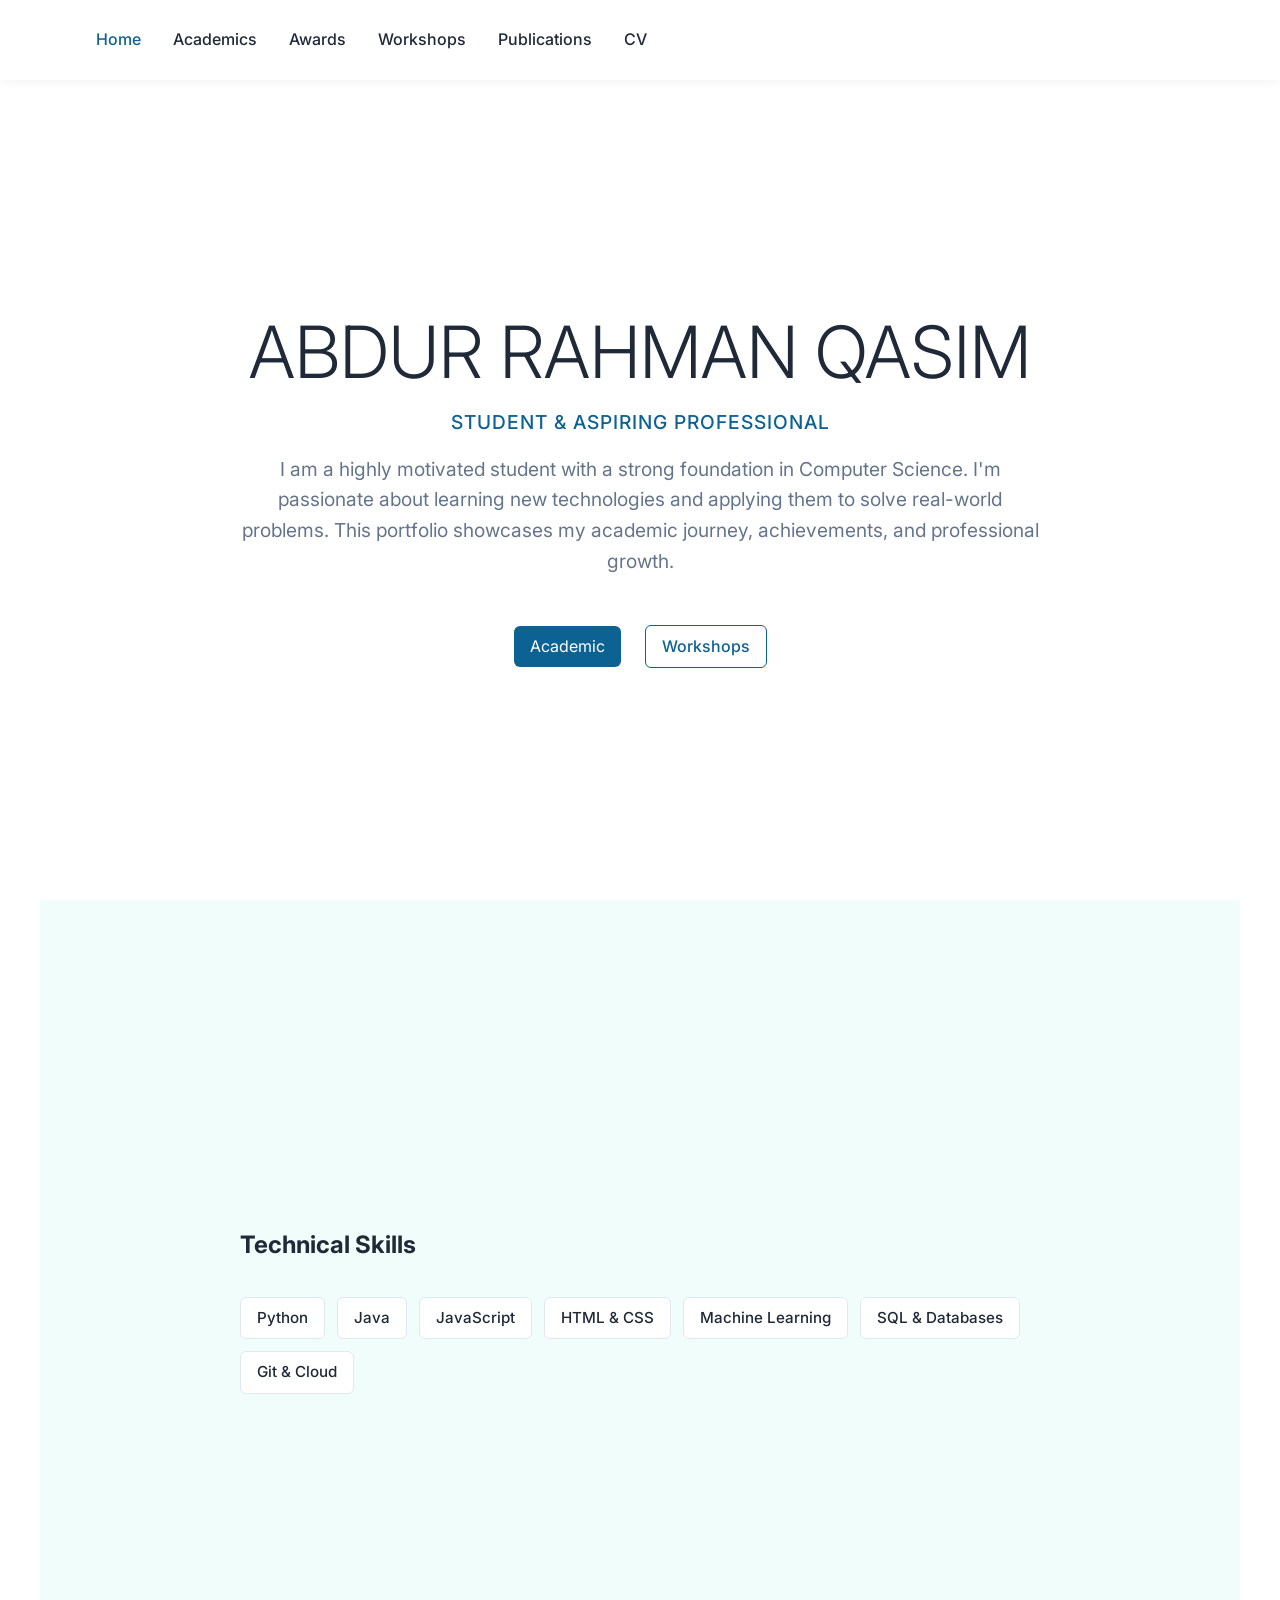
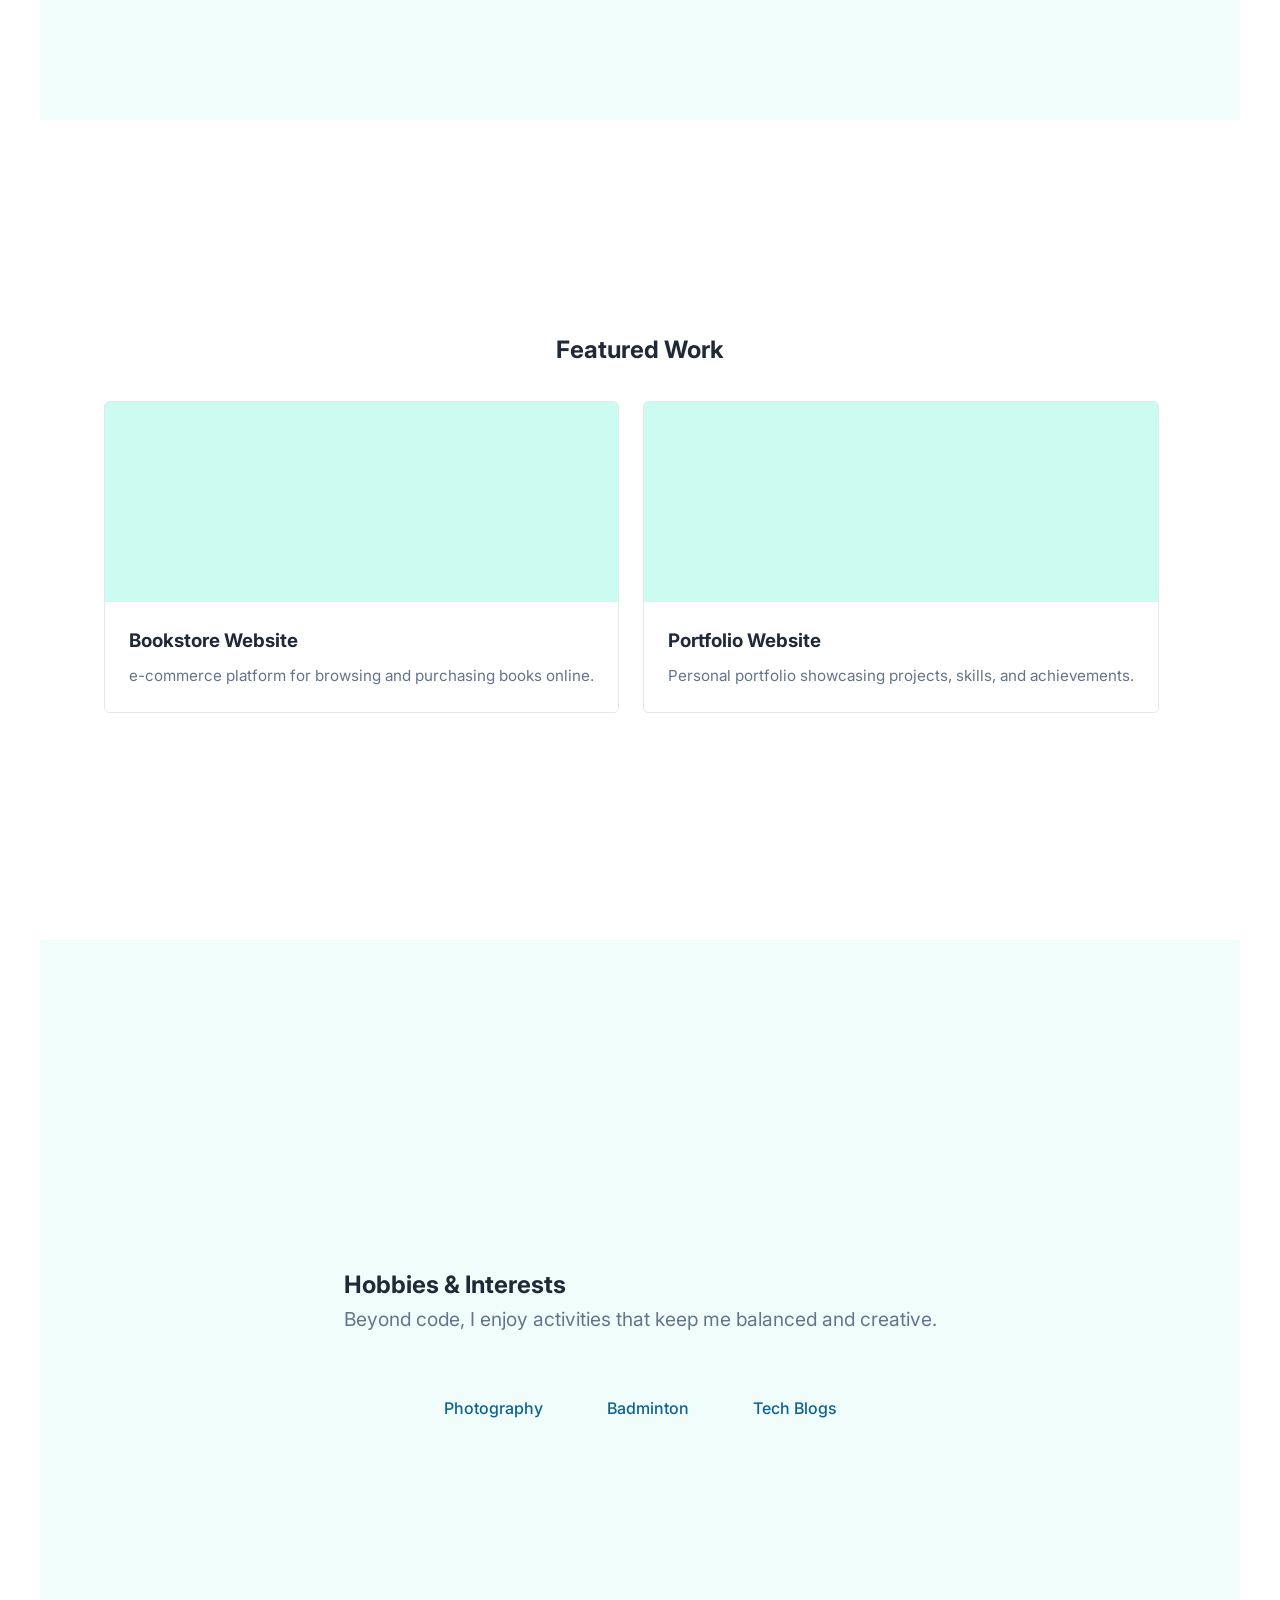
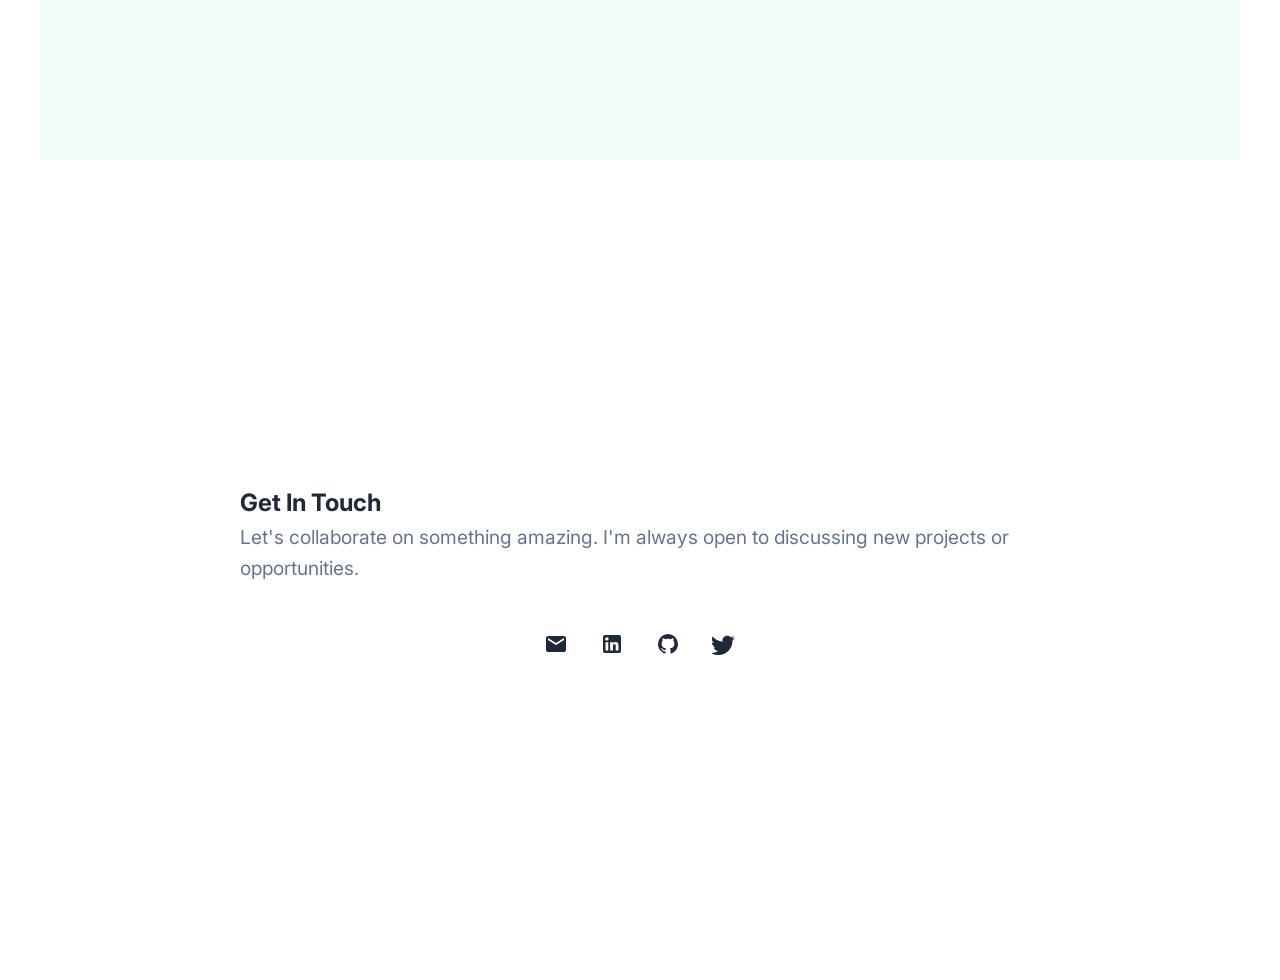
<file: index.html>
<!DOCTYPE html>
<html lang="en">

<head>
    <meta charset="UTF-8">
    <meta name="viewport" content="width=device-width, initial-scale=1.0">
    <title>Portfolio | Personal Profile</title>
    <link rel="preconnect" href="https://fonts.googleapis.com">
    <link rel="preconnect" href="https://fonts.gstatic.com" crossorigin>
    <link href="https://fonts.googleapis.com/css2?family=Inter:wght@300;400;500;600;800&display=swap" rel="stylesheet">
    <link rel="stylesheet" href="portfolio.css">
</head>

<body>
    <header>
        <nav>
            <ul>
                <li><a href="index.html" class="active">Home</a></li>
                <li><a href="academic.html">Academics</a></li>
                <li><a href="awards.html">Awards</a></li>
                <li><a href="workshops.html">Workshops</a></li>
                <li><a href="publications.html">Publications</a></li>
                <li><a href="cv.html">CV</a></li>
            </ul>
        </nav>
    </header>

    <main>
        <section class="hero-section">
            <div class="profile-text">
                <h1>ABDUR RAHMAN QASIM</h1>
                <span class="hero-subtitle">Student & Aspiring Professional</span>
            
                <p>I am a highly motivated student with a strong foundation in Computer Science. I'm passionate
                    about learning new technologies and applying them to solve real-world problems. This portfolio
                    showcases my academic journey, achievements, and professional growth.</p>

                <div class="btn-group">
                    <a href="academic.html" class="btn">Academic</a>
                    <a href="workshops.html" class="btn-outline">Workshops</a>
                </div>
            </div>
        </section>

        <!-- Skills Section -->
        <section id="skills" style="background: var(--secondary-bg);">
            <div class="profile-text">
                <h2>Technical Skills</h2>
                <div class="skills-grid">
                    <div class="skill-tag">Python</div>
                    <div class="skill-tag">Java</div>
                    <div class="skill-tag">JavaScript</div>
                    <div class="skill-tag">HTML & CSS</div>
                    <div class="skill-tag">Machine Learning</div>
                    <div class="skill-tag">SQL & Databases</div>
                    <div class="skill-tag">Git & Cloud</div>
                </div>
            </div>
        </section>

        <!-- Featured Work Section -->
        <section id="work">
            <div style="width: 100%;">
                <h2 style="text-align: center; margin-bottom: 2rem;">Featured Work</h2>
                <div class="work-scroll">
                    <div class="work-card">
                        <div class="work-img">
                             
                        </div>
                        <div class="work-info">
                            <h3>Bookstore Website</h3>
                            <p>e-commerce platform for browsing and purchasing books online.</p>
                        </div>
                    </div>
                    <div class="work-card">
                        <div class="work-img">
                            
                        </div>
                        <div class="work-info">
                            <h3>Portfolio Website</h3>
                            <p>Personal portfolio showcasing projects, skills, and achievements.</p>
                        </div>
                    </div>
                </div>
            </div>
        </section>

        <!-- Hobbies Section -->
        <section id="hobbies" style="background: var(--secondary-bg);">
            <div class="profile-text">
                <h2>Hobbies & Interests</h2>
                <p>Beyond code, I enjoy activities that keep me balanced and creative.</p>
                <div class="interests-list">
                    <div class="interest-item"> Photography</div>
                    <div class="interest-item"> Badminton</div>
                    <div class="interest-item"> Tech Blogs</div>
                </div>
            </div>
        </section>

        <!-- Contact Section -->
        <section id="contact">
            <div class="profile-text">
                <h2>Get In Touch</h2>
                <p>Let's collaborate on something amazing. I'm always open to discussing new projects or
                    opportunities.</p>
                <div class="contact-links">
                    <a href="mailto:abdur@example.com" aria-label="Email">
                        <svg width="24" height="24" fill="currentColor" viewBox="0 0 24 24"><path d="M20 4H4c-1.1 0-2 .9-2 2v12c0 1.1.9 2 2 2h16c1.1 0 2-.9 2-2V6c0-1.1-.9-2-2-2zm0 4l-8 5-8-5V6l8 5 8-5v2z"/></svg>
                    </a>
                    <a href="#" aria-label="LinkedIn">
                        <svg width="24" height="24" fill="currentColor" viewBox="0 0 24 24"><path d="M19 3a2 2 0 0 1 2 2v14a2 2 0 0 1-2 2H5a2 2 0 0 1-2-2V5a2 2 0 0 1 2-2h14m-.5 15.5v-5.3a3.26 3.26 0 0 0-3.26-3.26c-.85 0-1.84.52-2.32 1.3v-1.11h-2.79v8.37h2.79v-4.93c0-.77.62-1.4 1.39-1.4a1.4 1.4 0 0 1 1.4 1.4v4.93h2.79M6.88 8.56a1.68 1.68 0 0 0 1.68-1.68c0-.93-.75-1.69-1.68-1.69a1.69 1.69 0 0 0-1.69 1.69c0 .93.76 1.68 1.69 1.68m1.39 9.94v-8.37H5.5v8.37h2.77z"/></svg>
                    </a>
                    <a href="#" aria-label="GitHub">
                        <svg width="24" height="24" fill="currentColor" viewBox="0 0 24 24"><path d="M12 2A10 10 0 0 0 2 12c0 4.42 2.87 8.17 6.84 9.5.5.08.66-.23.66-.5v-1.69c-2.77.6-3.36-1.34-3.36-1.34-.46-1.16-1.11-1.47-1.11-1.47-.91-.62.07-.6.07-.6 1 .07 1.53 1.03 1.53 1.03.87 1.52 2.34 1.07 2.91.83.09-.65.35-1.09.63-1.34-2.22-.25-4.55-1.11-4.55-4.92 0-1.11.38-2 1.03-2.71-.1-.25-.45-1.29.1-2.64 0 0 .84-.27 2.75 1.02.79-.22 1.65-.33 2.5-.33.85 0 1.71.11 2.5.33 1.91-1.29 2.75-1.02 2.75-1.02.55 1.35.2 2.39.1 2.64.65.71 1.03 1.6 1.03 2.71 0 3.82-2.34 4.66-4.57 4.91.36.31.69.92.69 1.85V21c0 .27.16.59.67.5C19.14 20.16 22 16.42 22 12A10 10 0 0 0 12 2z"/></svg>
                    </a>
                    <a href="#" aria-label="Twitter">
                        <svg width="24" height="24" fill="currentColor" viewBox="0 0 24 24"><path d="M22.46 6c-.85.38-1.78.64-2.75.76 1-.6 1.76-1.55 2.12-2.68-.93.55-1.96.95-3.06 1.17-.88-.94-2.13-1.53-3.51-1.53-2.66 0-4.81 2.16-4.81 4.81 0 .38.04.75.13 1.1-4-.2-7.58-2.11-9.96-5.02-.42.72-.66 1.56-.66 2.46 0 1.68.85 3.16 2.14 4.02-.79-.02-1.53-.24-2.18-.6v.06c0 2.35 1.67 4.31 3.88 4.76-.4.1-.83.16-1.27.16-.31 0-.62-.03-.92-.08.63 1.96 2.45 3.39 4.61 3.43-1.69 1.32-3.83 2.1-6.15 2.1-.4 0-.8-.02-1.19-.07 2.19 1.4 4.78 2.22 7.57 2.22 9.07 0 14.02-7.52 14.02-14.02 0-.21 0-.43-.01-.64.96-.7 1.8-1.57 2.46-2.57z"/></svg>
                    </a>
                </div>
            </div>
        </section>
    </main>


</body>

</html>
</file>
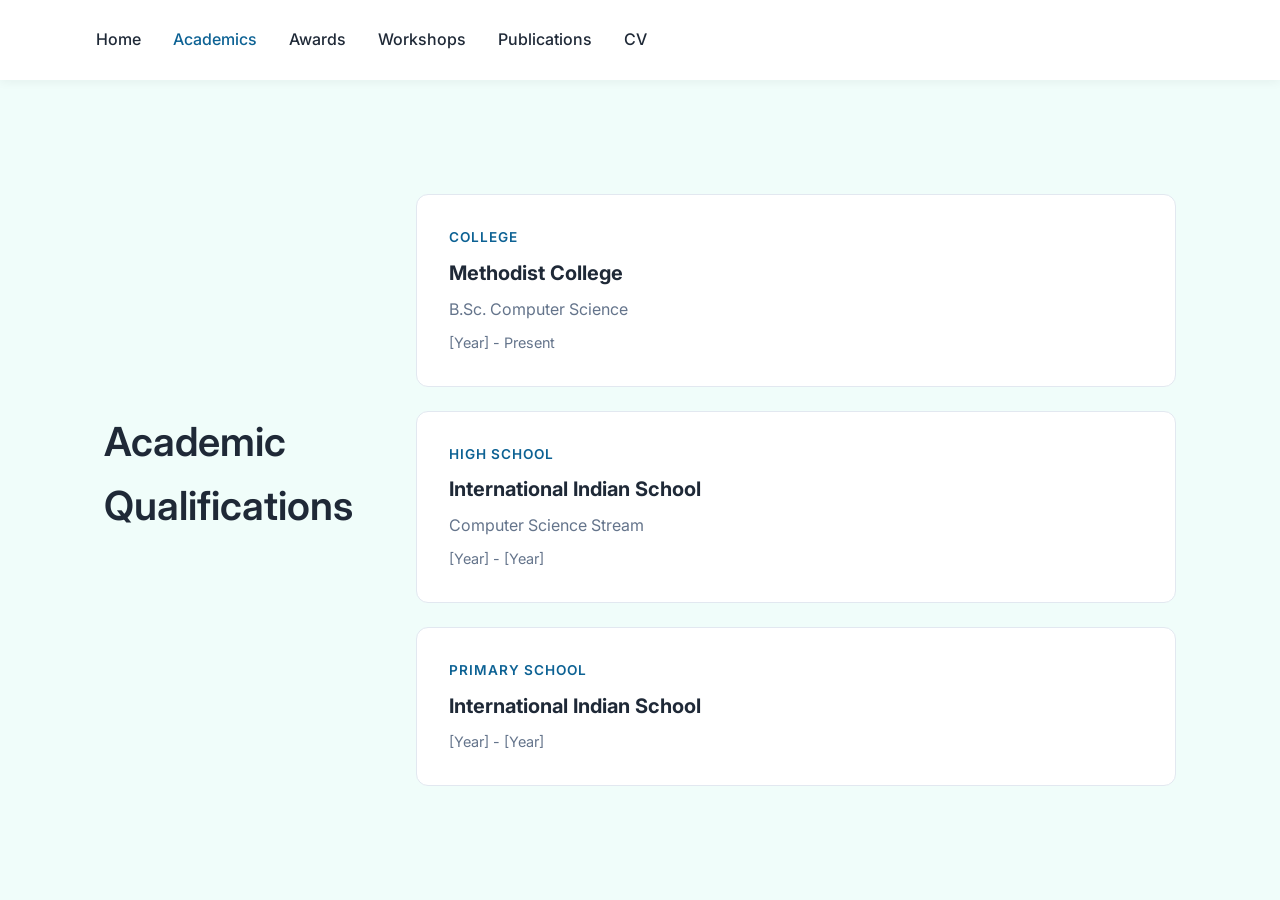
<file: academic.html>
<!DOCTYPE html>
<html lang="en">

<head>
    <meta charset="UTF-8">
    <meta name="viewport" content="width=device-width, initial-scale=1.0">
    <title>Academic Qualifications | Portfolio</title>
    <link rel="preconnect" href="https://fonts.googleapis.com">
    <link rel="preconnect" href="https://fonts.gstatic.com" crossorigin>
    <link href="https://fonts.googleapis.com/css2?family=Inter:wght@300;400;500;600;800&display=swap" rel="stylesheet">
    <link rel="stylesheet" href="portfolio.css">
</head>

<body style="background-color: var(--secondary-bg);">
    <header>

        <nav>
            <ul>
                <li><a href="index.html">Home</a></li>
                <li><a href="academic.html" class="active">Academics</a></li>
                <li><a href="awards.html">Awards</a></li>
                <li><a href="workshops.html">Workshops</a></li>
                <li><a href="publications.html">Publications</a></li>
                <li><a href="cv.html">CV</a></li>
            </ul>
        </nav>
    </header>

    <main>
        <section class="content-section">
            <h2>Academic Qualifications</h2>
            
            <div class="academics-grid">
                <div class="academic-card">
                    <span class="academic-level">College</span>
                    <h3>Methodist College</h3>
                    <p class="academic-field">B.Sc. Computer Science</p>
                    <div class="date">[Year] - Present</div>
                </div>
                
                <div class="academic-card">
                    <span class="academic-level">High School</span>
                    <h3>International Indian School</h3>
                    <p class="academic-field">Computer Science Stream</p>
                    <div class="date">[Year] - [Year]</div>
                </div>
                
                <div class="academic-card">
                    <span class="academic-level">Primary School</span>
                    <h3>International Indian School</h3>
                    <div class="date">[Year] - [Year]</div>
                </div>
            </div>
        </section>
    </main>


</body>

</html>
</file>
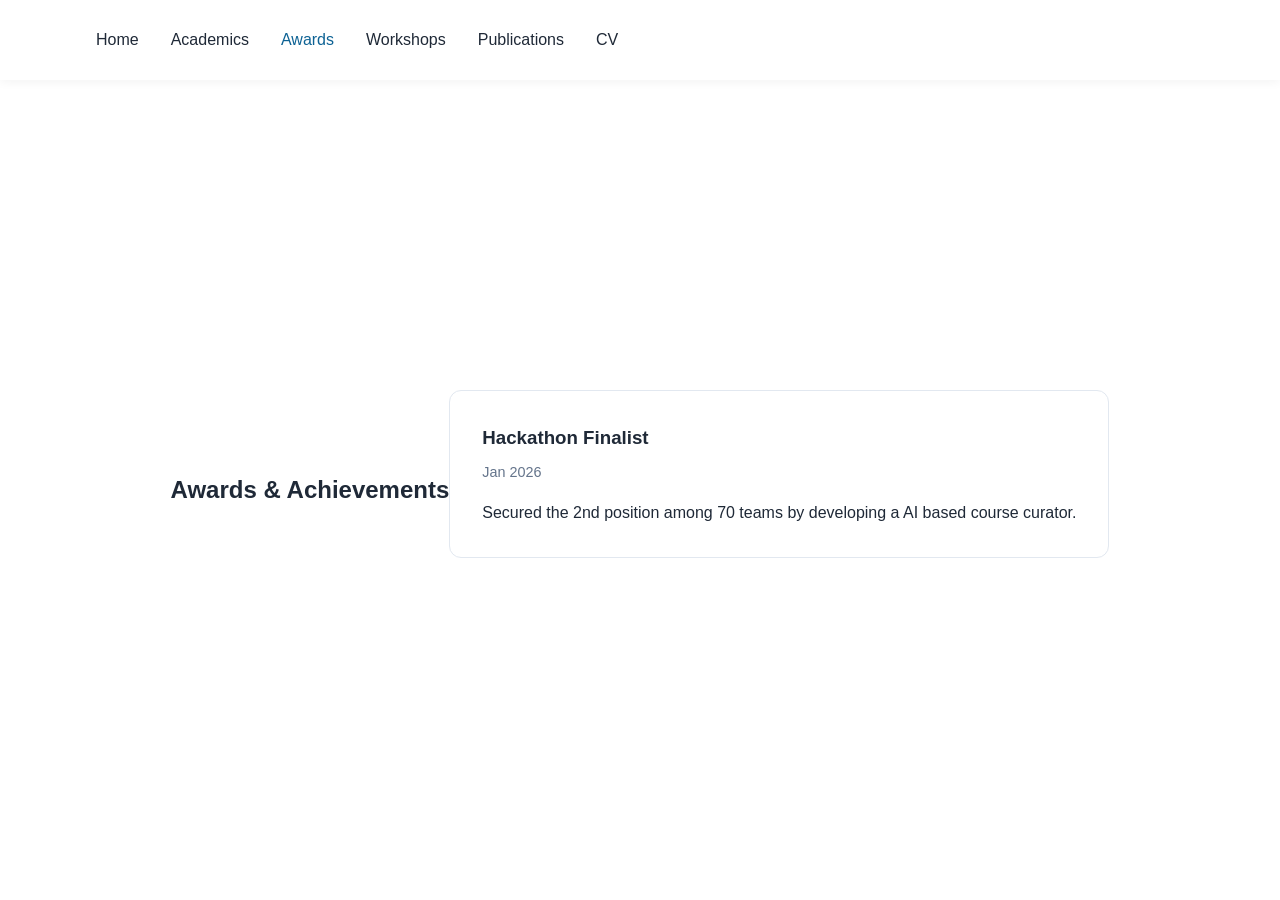
<file: awards.html>
<!DOCTYPE html>
<html lang="en">

<head>
    <meta charset="UTF-8">
    <meta name="viewport" content="width=device-width, initial-scale=1.0">
    <title>Awards & Achievements | Portfolio</title>
    <link rel="stylesheet" href="portfolio.css">
</head>

<body>
    <header>

        <nav>
            <ul>
                <li><a href="index.html">Home</a></li>
                <li><a href="academic.html">Academics</a></li>
                <li><a href="awards.html" class="active">Awards</a></li>
                <li><a href="workshops.html">Workshops</a></li>
                <li><a href="publications.html">Publications</a></li>
                <li><a href="cv.html">CV</a></li>
            </ul>
        </nav>
    </header>

    <main>
        <section>
            <h2>Awards & Achievements</h2>

            <div class="card">
                <h3>Hackathon Finalist</h3>
                <div class="date">Jan 2026</div>
                <p>Secured the 2nd position among 70 teams by developing a AI based course curator.</p>
            </div>
        </section>
    </main>


</body>

</html>
</file>
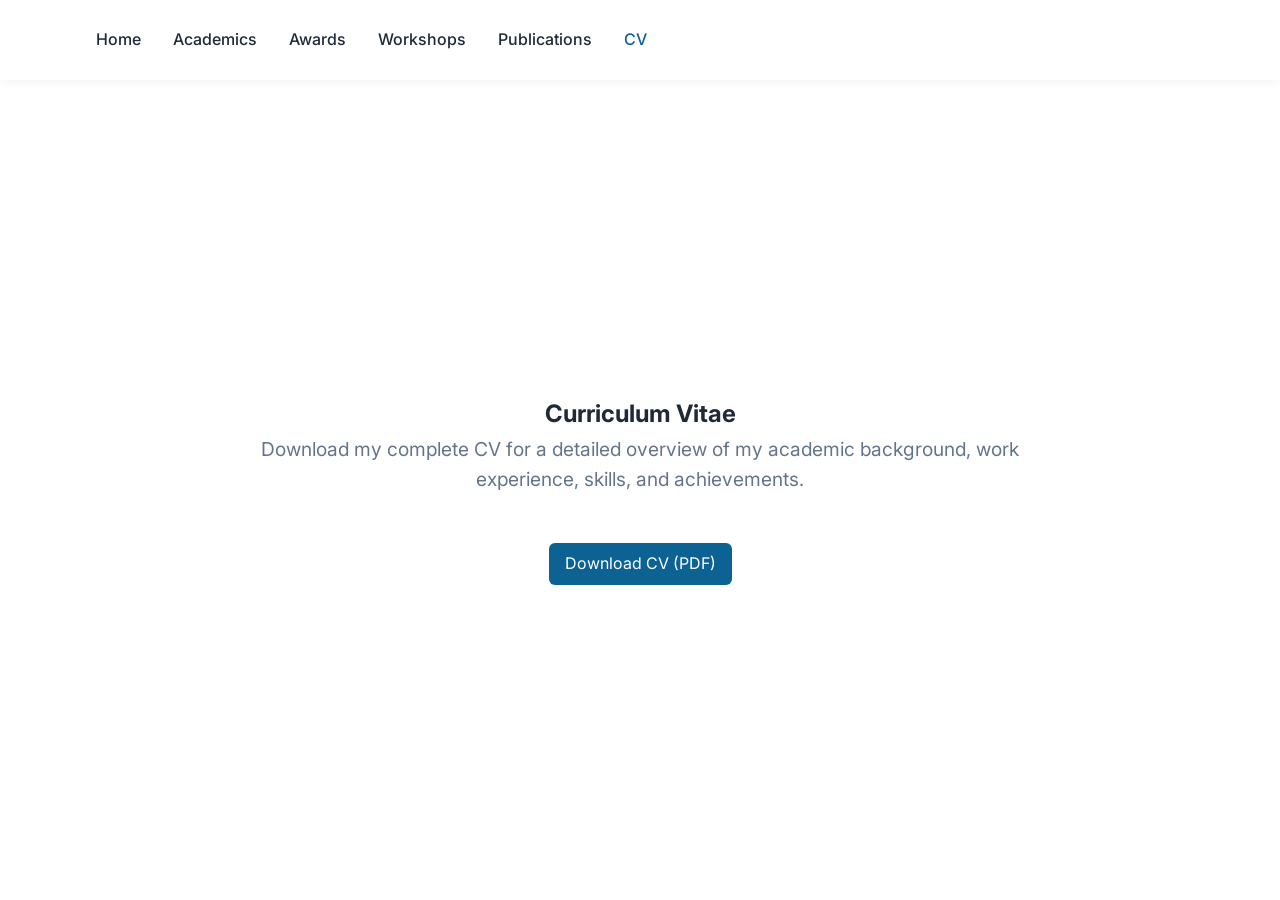
<file: cv.html>
<!DOCTYPE html>
<html lang="en">

<head>
    <meta charset="UTF-8">
    <meta name="viewport" content="width=device-width, initial-scale=1.0">
    <title>Curriculum Vitae | Portfolio</title>
    <link rel="preconnect" href="https://fonts.googleapis.com">
    <link rel="preconnect" href="https://fonts.gstatic.com" crossorigin>
    <link href="https://fonts.googleapis.com/css2?family=Inter:wght@300;400;500;600;800&display=swap" rel="stylesheet">
    <link rel="stylesheet" href="portfolio.css">
</head>

<body>
    <header>
        <nav>
            <ul>
                <li><a href="index.html">Home</a></li>
                <li><a href="academic.html">Academics</a></li>
                <li><a href="awards.html">Awards</a></li>
                <li><a href="workshops.html">Workshops</a></li>
                <li><a href="publications.html">Publications</a></li>
                <li><a href="cv.html" class="active">CV</a></li>
            </ul>
        </nav>
    </header>

    <main>
        <section>
            <div class="profile-text" style="text-align: center;">
                <h2>Curriculum Vitae</h2>
                <p>Download my complete CV for a detailed overview of my academic background, work experience, skills, and achievements.</p>
                <a href="Abdur.pdf" class="btn">Download CV (PDF)</a>
            </div>
        </section>
    </main>

</body>

</html>
</file>
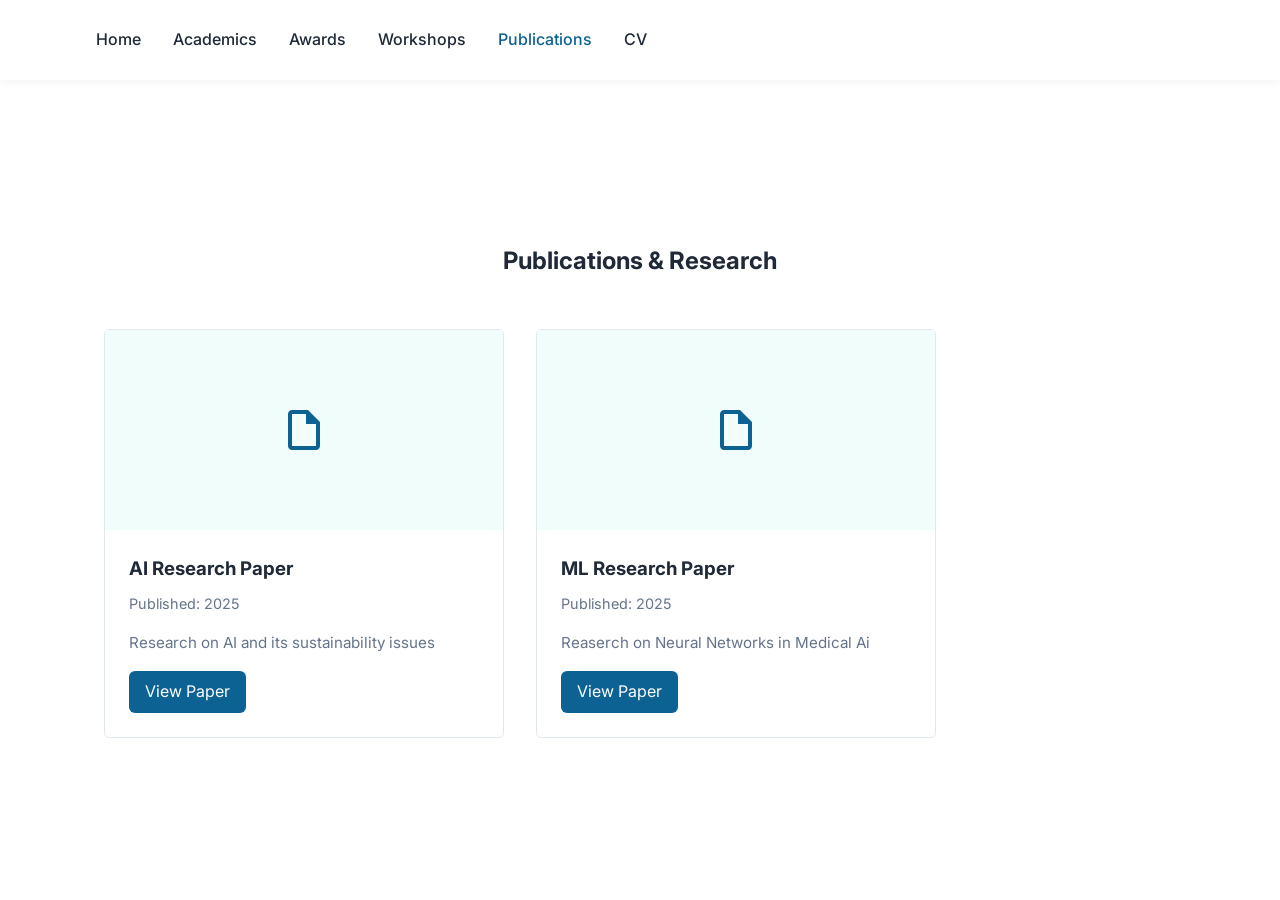
<file: publications.html>
<!DOCTYPE html>
<html lang="en">

<head>
    <meta charset="UTF-8">
    <meta name="viewport" content="width=device-width, initial-scale=1.0">
    <title>Publications | Portfolio</title>
    <link rel="preconnect" href="https://fonts.googleapis.com">
    <link rel="preconnect" href="https://fonts.gstatic.com" crossorigin>
    <link href="https://fonts.googleapis.com/css2?family=Inter:wght@300;400;500;600;800&display=swap" rel="stylesheet">
    <link rel="stylesheet" href="portfolio.css">
</head>

<body>
    <header>
        <nav>
            <ul>
                <li><a href="index.html">Home</a></li>
                <li><a href="academic.html">Academics</a></li>
                <li><a href="awards.html">Awards</a></li>
                <li><a href="workshops.html">Workshops</a></li>
                <li><a href="publications.html" class="active">Publications</a></li>
                <li><a href="cv.html">CV</a></li>
            </ul>
        </nav>
    </header>

    <main>
        <section>
            <div style="width: 100%;">
                <h2 style="text-align: center; margin-bottom: 3rem;">Publications & Research</h2>
                
                <div class="work-grid">
                    <div class="work-card">
                        <div class="work-img" style="background: var(--secondary-bg);">
                            <svg width="48" height="48" fill="var(--primary-color)" viewBox="0 0 24 24"><path d="M14 2H6c-1.1 0-2 .9-2 2v16c0 1.1.9 2 2 2h12c1.1 0 2-.9 2-2V8l-6-6zm4 18H6V4h7v5h5v11z"/></svg>
                        </div>
                        <div class="work-info">
                            <h3>AI Research Paper</h3>
                            
                            <p style="color: var(--text-muted); font-size: 0.9rem; margin-bottom: 1rem;">Published: 2025</p>
                            <p>Research on AI and its sustainability issues</p>
                            <a href="#" class="btn" style="margin-top: 1rem;">View Paper</a>
                        </div>
                    </div>

                    <div class="work-card">
                        <div class="work-img" style="background: var(--secondary-bg);">
                            <svg width="48" height="48" fill="var(--primary-color)" viewBox="0 0 24 24"><path d="M14 2H6c-1.1 0-2 .9-2 2v16c0 1.1.9 2 2 2h12c1.1 0 2-.9 2-2V8l-6-6zm4 18H6V4h7v5h5v11z"/></svg>
                        </div>
                        <span>
                        <div class="work-info">
                            <h3>ML Research Paper</h3>
                            <p style="color: var(--text-muted); font-size: 0.9rem; margin-bottom: 1rem;">Published: 2025</p>
                            <p>Reaserch on Neural Networks in Medical Ai</p>
                            <a href="#" class="btn" style="margin-top: 1rem;">View Paper</a>
                        </div>
                    </div>
                </span>
                </div>
            </div>
        </section>
    </main>


</body>

</html>
</file>
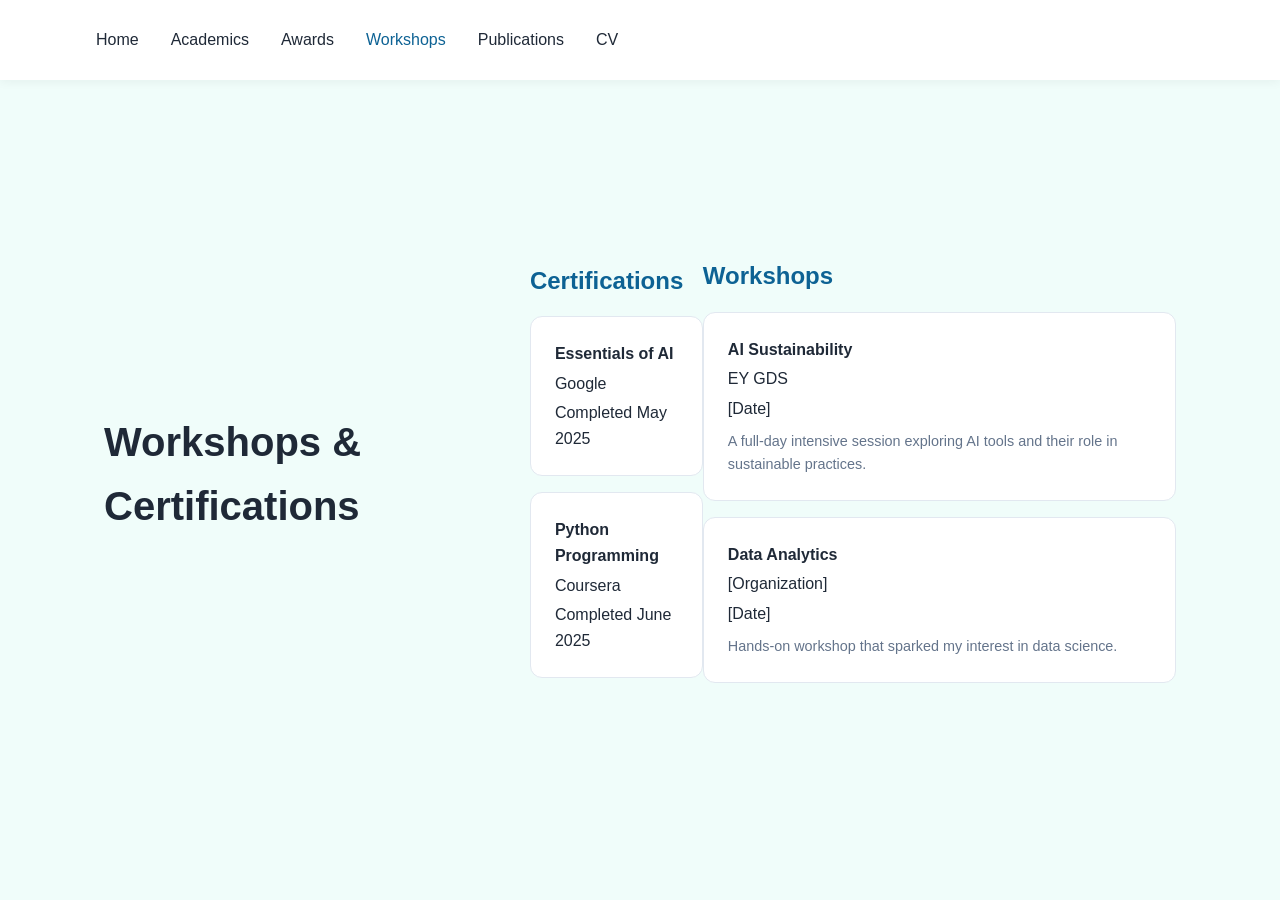
<file: workshops.html>
<!DOCTYPE html>
<html lang="en">

<head>
    <meta charset="UTF-8">
    <meta name="viewport" content="width=device-width, initial-scale=1.0">
    <title>Workshops & Certifications | Portfolio</title>
    <link rel="stylesheet" href="portfolio.css">
</head>

<body style="background-color: var(--secondary-bg);">
    <header>

        <nav>
            <ul>
                <li><a href="index.html">Home</a></li>
                <li><a href="academic.html">Academics</a></li>
                <li><a href="awards.html">Awards</a></li>
                <li><a href="workshops.html" class="active">Workshops</a></li>
                <li><a href="publications.html">Publications</a></li>
                <li><a href="cv.html">CV</a></li>
            </ul>
        </nav>
    </header>

    <main>
        <section class="content-section">
            <h2>Workshops & Certifications</h2>
            
            <article class="section-block">
                <h3>Certifications</h3>
                <div class="vertical-list">
                    <div class="list-item">
                        <h4>Essentials of AI</h4>
                        <p class="issuer">Google</p>
                        <div class="date">Completed May 2025</div>
                    </div>
                    <div class="list-item">
                        <h4>Python Programming</h4>
                        <p class="issuer">Coursera</p>
                        <div class="date">Completed June 2025</div>
                    </div>
                </div>
            </article>
            
            <article class="section-block">
                <h3>Workshops</h3>
                <div class="vertical-list">
                    <div class="list-item">
                        <h4>AI Sustainability</h4>
                        <p class="issuer">EY GDS</p>
                        <div class="date">[Date]</div>
                        <p class="description">A full-day intensive session exploring AI tools and their role in sustainable practices.</p>
                    </div>
                    <div class="list-item">
                        <h4>Data Analytics</h4>
                        <p class="issuer">[Organization]</p>
                        <div class="date">[Date]</div>
                        <p class="description">Hands-on workshop that sparked my interest in data science.</p>
                    </div>
                </div>
            </article>
        </section>
    </main>


</body>
</html>
</file>
<file: portfolio.css>
:root {
    --primary-color: #0d6294;
    --primary-hover: #f5fbfa;
    --bg-color: #ffffff;
    --secondary-bg: #f0fdfa;
    --text-color: #1f2937;
    --text-muted: #64748b;
    --accent-color: #ccfbf1;
    --border-color: #e2e8f0;
    --nav-height: 80px;
    --container-width: 1200px;
}

* {
    margin: 0;
    padding: 0;
    box-sizing: border-box;
}

body {
    font-family: 'Inter', -apple-system, BlinkMacSystemFont, 'Segoe UI', Roboto, sans-serif;
    color: var(--text-color);
    line-height: 1.6;
    background-color: var(--bg-color);
    overflow-x: hidden;
}

header {
    background-color: var(--bg-color);
    height: var(--nav-height);
    display: flex;
    align-items: center;
    justify-content: space-between;
    padding: 0 5%;
    position: sticky;
    top: 0;
    box-shadow: 0 2px 10px rgba(0, 0, 0, 0.05);
    z-index: 1000;
}

.logo {
    display: flex;
    align-items: center;
    gap: 0.5rem;
    font-size: 1.5rem;
    font-weight: 800;
    color: var(--text-color);
    text-decoration: none;
}

.logo-icon {
    width: 32px;
    height: 32px;
    background: linear-gradient(135deg, #0d9488, #2dd4bf);
    border-radius: 8px;
    display: flex;
    align-items: center;
    justify-content: center;
    color: white;
}

.nav-btn {
    background-color: var(--primary-color);
    color: white;
    padding: 0.6rem 1.2rem;
    border-radius: 99px;
    text-decoration: none;
    font-weight: 600;
}

nav ul {
    display: flex;
    list-style: none;
}

nav ul li {
    margin-left: 2rem;
}

nav ul li a {
    text-decoration: none;
    color: var(--text-color);
    font-weight: 500;
}

nav ul li a.active {
    color: var(--primary-color);
}

section {
    padding: 80px 5%;
    max-width: var(--container-width);
    margin: 0 auto;
    min-height: calc(100vh - var(--nav-height));
    display: flex;
    align-items: center;
    justify-content: center;
}

.hero-section {
    width: 100%;
    text-align: center;
}

.profile-text {
    max-width: 800px;
    margin: 0 auto;
}

.badge {
    display: inline-block;
    padding: 0.4rem 1.2rem;
    background: var(--secondary-bg);
    color: var(--primary-color);
    border: 1px solid var(--primary-color);
    border-radius: 99px;
    font-size: 0.9rem;
    font-weight: 600;
    margin-bottom: 2rem;
}

.profile-text h1 {
    font-size: 4.5rem;
    line-height: 1.1;
    color: var(--text-color);
    margin-bottom: 1rem;
    font-weight: 300;
}

.hero-subtitle {
    display: block;
    font-size: 1.2rem;
    font-weight: 500;
    color: var(--primary-color);
    margin-bottom: 1rem;
    text-transform: uppercase;
    letter-spacing: 1px;
}

.qualifications {
    font-size: 1rem;
    color: var(--text-muted);
    margin-bottom: 1.5rem;
    font-weight: 500;
}


.profile-text p {
    font-size: 1.2rem;
    color: var(--text-muted);
    margin-bottom: 3rem;
}

.btn-group {
    display: flex;
    gap: 1.5rem;
    justify-content: center;
    align-items: center;
}

.btn-outline {
    display: inline-block;
    padding: 0.5rem 1rem;
    border: 1px solid var(--primary-color);
    color: var(--primary-color);
    text-decoration: none;
    border-radius: 6px;
    font-weight: 500;
}

.card {
    background: var(--bg-color);
    border: 1px solid var(--border-color);
    padding: 2rem;
    border-radius: 12px;
    margin-bottom: 2rem;
}

.card h3,
.card h4 {
    margin-bottom: 0.5rem;
}

.card .date {
    font-size: 0.9rem;
    color: #64748b;
    margin-bottom: 1rem;
}

.btn {
    display: inline-block;
    padding: 0.5rem 1rem;
    background-color: var(--primary-color);
    color: white;
    text-decoration: none;
    border-radius: 6px;
}

/* Skills Section */
.skills-grid {
    display: flex;
    flex-wrap: wrap;
    gap: 0.75rem;
    width: 100%;
    margin-top: 2rem;
}

.skill-tag {
    padding: 0.5rem 1rem;
    background: var(--bg-color);
    border: 1px solid var(--border-color);
    border-radius: 6px;
    font-weight: 500;
    font-size: 0.95rem;
}

/* Work section */
.work-grid {
    display: flex;
    flex-wrap: wrap;
    gap: 2rem;
    width: 100%;
}

.work-grid .work-card {
    flex: 1 1 300px;
    max-width: 500px;
}

.work-scroll {
    display: flex;
    gap: 1.5rem;
    overflow-x: auto;
    padding-bottom: 1rem;
    width: 100%;
}

.work-scroll::-webkit-scrollbar {
    height: 6px;
}

.work-scroll::-webkit-scrollbar-track {
    background: var(--border-color);
    border-radius: 3px;
}

.work-scroll::-webkit-scrollbar-thumb {
    background: var(--primary-color);
    border-radius: 3px;
}

.work-grid .work-card {
    flex: 1 1 300px;
    max-width: 400px;
}

.work-card {
    background: var(--bg-color);
    border: 1px solid var(--border-color);
    border-radius: 12px;
    overflow: hidden;
}

.work-card {
    background: var(--bg-color);
    border: 1px solid var(--border-color);
    border-radius: 5px;
    overflow: hidden;
}


.work-img {
    height: 200px;
    background: var(--accent-color);
    display: flex;
    align-items: center;
    justify-content: center;
}

.work-info {
    padding: 1.5rem;
}

.work-info h3 {
    margin-bottom: 0.5rem;
}

.work-info p {
    font-size: 0.95rem;
    color: var(--text-muted);
}

/* Hobbies section */
.interests-list {
    display: flex;
    flex-wrap: wrap;
    gap: 1rem;
    justify-content: center;
    margin-top: 2rem;
}

.interest-item {
    padding: 0.8rem 1.5rem;
    background: var(--secondary-bg);
    border-radius: 99px;
    color: var(--primary-color);
    font-weight: 500;
}

/* Contact Footer Utilities */
.contact-links {
    display: flex;
    gap: 2rem;
    justify-content: center;
    margin-top: 2rem;
}

.contact-links a {
    color: var(--text-color);
    text-decoration: none;
    font-weight: 600;
    display: flex;
    align-items: center;
}

@media (max-width: 768px) {
    .profile-text h1 {
        font-size: 3rem;
    }

    .btn-group {
        flex-direction: column;
    }
}

/* Workshops & Certifications Page */
.content-section {
    width: 100%;
}

.content-section h2 {
    font-size: 2.5rem;
    margin-bottom: 2rem;
    font-weight: 600;
}

.certifications-section,
.workshops-section {
    margin-bottom: 3rem;
}

.certifications-section h3,
.workshops-section h3 {
    font-size: 1.5rem;
    margin-bottom: 1.5rem;
    color: var(--primary-color);
}

.scroll-container {
    display: flex;
    gap: 1.5rem;
    overflow-x: auto;
    padding-bottom: 1rem;
    width: 100%;
}

.scroll-container .card {
    flex: 0 0 300px;
    max-width: 300px;
    margin-bottom: 0;
}

.scroll-container .card h4 {
    margin-bottom: 0.5rem;
}

.scroll-container::-webkit-scrollbar {
    height: 6px;
}

.scroll-container::-webkit-scrollbar-track {
    background: var(--border-color);
    border-radius: 3px;
}

.scroll-container::-webkit-scrollbar-thumb {
    background: var(--primary-color);
    border-radius: 3px;
}

.cards-grid {
    display: grid;
    grid-template-columns: repeat(auto-fit, minmax(280px, 1fr));
    gap: 1.5rem;
    width: 100%;
}

.cards-grid .card {
    margin-bottom: 0;
}

/* Academics Page */
.academics-grid {
    display: flex;
    flex-direction: column;
    gap: 1.5rem;
    width: 100%;
}

.academic-card {
    background: var(--bg-color);
    border: 1px solid var(--border-color);
    padding: 2rem;
    border-radius: 12px;
    display: flex;
    flex-direction: column;
    gap: 0.5rem;
}

.academic-level {
    font-size: 0.85rem;
    text-transform: uppercase;
    letter-spacing: 1px;
    color: var(--primary-color);
    font-weight: 600;
}

.academic-card h3 {
    font-size: 1.25rem;
    margin: 0;
}

.academic-field {
    color: var(--text-muted);
    font-size: 1rem;
}

.academic-card .date {
    font-size: 0.9rem;
    color: #64748b;
}

.scroll-container .card .issuer {
    font-weight: 500;
    color: var(--text-color);
    margin-bottom: 0.25rem;
}

.scroll-container .card .description {
    font-size: 0.9rem;
    color: var(--text-muted);
    margin-top: 0.5rem;
}

.section-block {
    margin-bottom: 2.5rem;
}

.section-block h3 {
    font-size: 1.5rem;
    margin-bottom: 1rem;
    color: var(--primary-color);
}

.vertical-list {
    display: flex;
    flex-direction: column;
    gap: 1rem;
    width: 100%;
}

.list-item {
    background: var(--bg-color);
    border: 1px solid var(--border-color);
    padding: 1.5rem;
    border-radius: 12px;
}

.list-item h4 {
    margin-bottom: 0.25rem;
}

.list-item .issuer {
    font-weight: 500;
    color: var(--text-color);
    margin-bottom: 0.25rem;
}

.list-item .description {
    font-size: 0.9rem;
    color: var(--text-muted);
    margin-top: 0.5rem;
}
</file>
